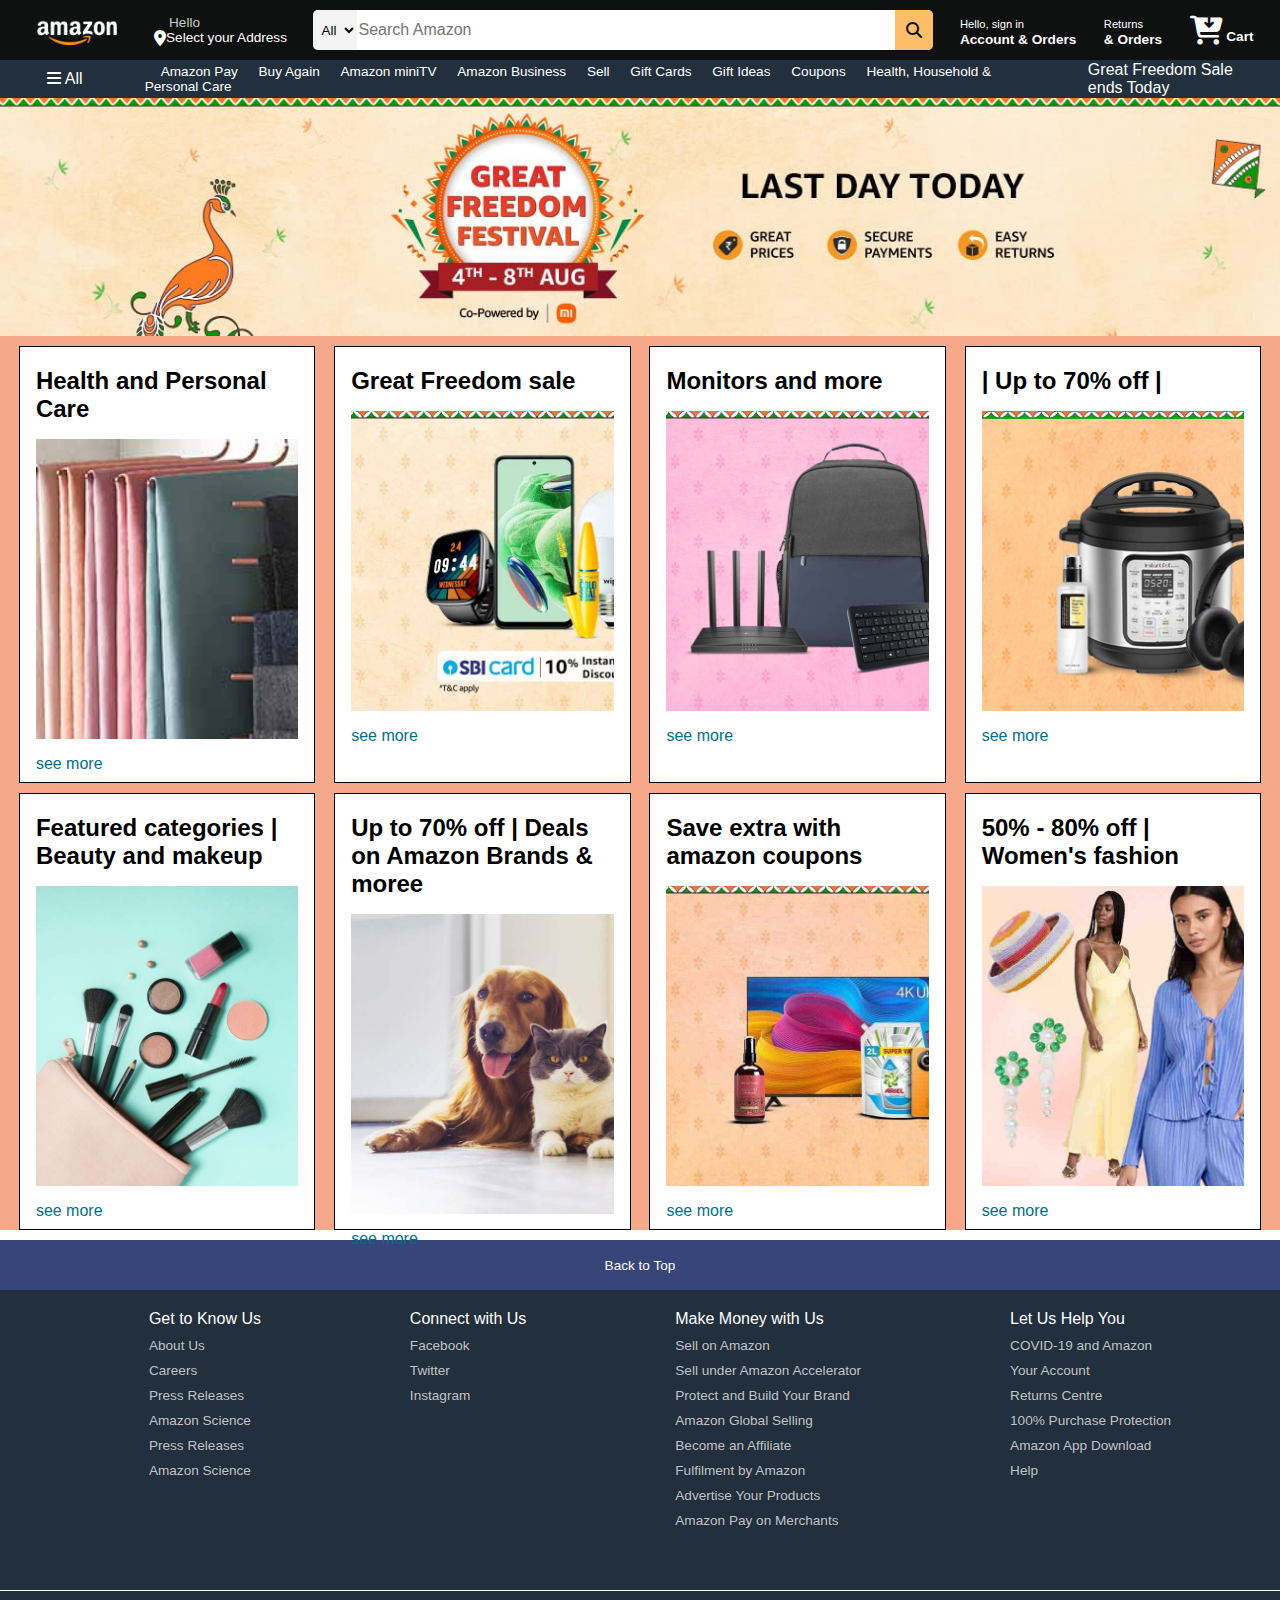
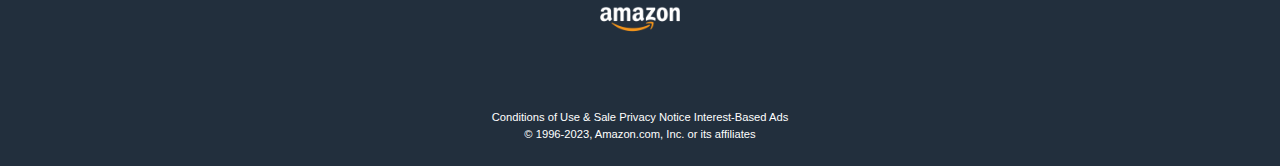
<file: index.html>
<!DOCTYPE html>
<html lang="en">
<head>
    <meta charset="UTF-8">
    <meta name="viewport" content="width=device-width, initial-scale=1.0">
    <title>Amazon-clone</title>
    <link rel="stylesheet" href="style.css">
    <link rel="stylesheet" href="https://cdnjs.cloudflare.com/ajax/libs/font-awesome/6.4.2/css/all.min.css">
</head>
<body>
    <header>
        <div class="navbar">
            <div class="nav-logo border">
                <div class="logo"></div>
            </div>

            <div class="nav-address border">
                <p class="address-p1">Hello</p>
                <div class="add-icon">
                    <i class="fa-solid fa-location-dot"></i>
                    <p class="address-p2">Select your Address</p>
                </div>
            </div>

            <div class="nav-search">
                <select class="search-select">
                    <option >All </option>
                </select>
                <input placeholder="Search Amazon" class="search-input">
                <div class="search-icon">
                    <i class="fa-solid fa-magnifying-glass"></i>
                </div>
            </div>

            <div class="nav-signin border">
               <p><span>Hello, sign in</span></p>
                <p class="nav-second">Account & Orders</p>
            </div>

            <div class="nav-return border">
                <p><span>Returns</span></p>
                 <p class="nav-second">& Orders</p>
            </div>

            <div class="nav-cart border">
                <i class="fa-solid fa-cart-arrow-down"></i>
                Cart
            </div>
        </div>

        <div class="panel">
            <div class="panel-all border">
                <i class="fa-solid fa-bars"></i>
                All
            </div>

            <div class="panel-ops ">
                <p class="border">Amazon Pay</p>
                <p class="border">Buy Again</p>
                <p class="border">Amazon miniTV</p>
                <p class="border">Amazon Business</p>
                <p class="border">Sell</p>
                <p class="border">Gift Cards</p>
                <p class="border">Gift Ideas</p>
                <p class="border">Coupons</p>
                <p class="border">Health, Household & Personal Care</p>
            </div>
            <div class="pannel-offer border">
                <p>Great Freedom Sale</p>
                <p>ends Today</p>
            </div>
        </div>
    </header>

    <div class="hero-section">

    </div>

    <div class="shop-section">
        <div class="box">
            <div class="box-content">
                <h2>Health and Personal Care</h2>
                <div class="box-img" style="background-image: url('images/box1_image.jpg');"></div>
                <p>see more</p>
            </div>
        </div>
        <div class="box">
            <div class="box-content">
                <h2>Great Freedom sale</h2>
                <div class="box-img" style="background-image: url('images/box2_image.jpg');"></div>
                <p>see more</p>
            </div>
        </div>
        <div class="box">
            <div class="box-content">
                <h2>Monitors and more</h2>
                <div class="box-img" style="background-image: url('images/box3_image.jpg');"></div>
                <p>see more</p>
            </div> 
        </div> 
        <div class="box">
            <div class="box-content">
                <h2>| Up to 70% off | </h2>
                <div class="box-img" style="background-image: url('images/box4_image.jpg');"></div>
                <p>see more</p>
            </div>
        </div>
        <div class="box">
            <div class="box-content">
                <h2>Featured categories | Beauty and makeup</h2>
                <div class="box-img" style="background-image: url('images/box5_image.jpg');"></div>
                <p>see more</p>
            </div>
        </div>
        <div class="box">
            <div class="box-content">
                <h2>Up to 70% off | Deals on Amazon Brands & moree</h2>
                <div class="box-img" style="background-image: url('images/box6_image.jpg');"></div>
                <p>see more</p>
            </div>
        </div>
        <div class="box">
            <div class="box-content">
                <h2>Save extra with amazon coupons</h2>
                <div class="box-img" style="background-image: url('images/box7_image.jpg');"></div>
                <p>see more</p>
            </div> 
        </div> 
        <div class="box">
            <div class="box-content">
                <h2>50% - 80% off | Women's fashion</h2>
                <div class="box-img" style="background-image: url('images/box8_image.jpg');"></div>
                <p>see more</p>
            </div>
        </div>
    </div>

    <footer>
        <div class="foot-panel1">
            Back to Top
        </div>
        <div class="foot-panel2">
            <ul>
                <p>Get to Know Us</p>
                <a>About Us</a>       
                <a>Careers</a>      
                <a>Press Releases</a>
                <a>Amazon Science</a>
                <a>Press Releases</a>
                <a>Amazon Science</a>
            </ul>
            <ul>
                <p>Connect with Us</p>
                <a>Facebook</a>       
                <a>Twitter</a>      
                <a>Instagram</a>
            </ul>
            <ul>
                <p>Make Money with Us</p>
                <a>Sell on Amazon</a>       
                <a>Sell under Amazon Accelerator</a>      
                <a>Protect and Build Your Brand</a>
                <a>Amazon Global Selling</a>
                <a>Become an Affiliate</a>
                <a>Fulfilment by Amazon</a>
                <a>Advertise Your Products</a>
                <a>Amazon Pay on Merchants</a>
            </ul>
            <ul>
                <p>Let Us Help You</p>
                <a>COVID-19 and Amazon</a>       
                <a>Your Account</a>      
                <a>Returns Centre</a>
                <a>100% Purchase Protection</a>
                <a>Amazon App Download</a>
                <a>Help</a>
            </ul>
        </div>
        <div class="foot-panel3">
            <div class="logo"> </div>
        </div>

        <div class="foot-panel4">
            <div class="foot-option1">
                <a>Conditions of Use & Sale</a>
                <a>Privacy Notice</a>
                <a>Interest-Based Ads</a>

            </div>
            <div class="foot-option2">
                © 1996-2023, Amazon.com, Inc. or its affiliates
            </div>
        </div>
    </footer>
</body>
</html>
</file>
<file: style.css>
*{
    margin: 0;
    border: border-box;
    font-family: Arial, Helvetica, sans-serif;
}

.navbar{
    height: 60px;
    background-color: #0F1111;
    color: white;
    display: flex;
    justify-content: space-evenly;
    align-items: center;
}

.nav-logo{
    height: 50px;
    width: 100px;

}

.logo{
    background-image:url(images/amazon_logo.png);
    height: 50px;
    width: 100%;
    background-size: cover;
}

.border{
    border: 1.5px solid transparent;
}

.border:hover{
    border: 1px solid white;
}

/* Box2 */

.address-p1{
    color: #cccccc;
    font-size: 0.85rem;
    margin-left: 15px;
}
.address-p2{
    font-size: 0.85rem;
    
}
.add-icon{
    display: flex;
    align-items: center;

}

/* Box 3 */

.nav-search{
    display: flex;
    justify-content: space-evenly;
    background-color: rgb(139, 182, 182);
    width: 620px;
    height: 40px;
    border-radius: 5px;
}

.search-select{
    background-color: #f3f3f3;
    width: 50px;
    text-align: center;
    border-top-left-radius: 5px;
    border-bottom-left-radius:5px ;
    border: none;
}

.search-input{
    width: 100%;
    font-size: 1rem;
    border: none;
}

.search-icon{
    width: 45px;
    display: flex;
    justify-content: center;
    align-items: center;
    font-style: 1.2rem;
    background-color: #febd68;
    border-top-right-radius: 5px;
    border-bottom-right-radius:5px ;
    color: #0F1111;
}

.nav-search:hover{
    border: 2px solid orange;
}

/* Box 4 and box5*/

span{
    font-size: 0.7rem;
}
.nav-second{
    font-size:0.85rem ;
    font-weight: 700;
}

.nav-cart i{
    font-size: 29px;
}
.nav-cart{
    font-size: 0.85rem;
    font-weight: 900;
}

/* Pannel */

.panel{
    height: 38px;
    background-color: #222f3d;
    display: flex;
    color: white;
    justify-content: space-evenly;
    align-items: center;
}

.panel-ops{
    width: 70%;
    font-size: 0.85rem;
    margin-left:15px;
}
.panel-ops p{
    display: inline;
    margin-left: 15px;
}
.panel-offer{
    font-size: 0.9rem;
    font-weight: 700;
}


/* Hero Section */

.hero-section{
    background-image: url(images/hero_image1.jpeg);
    height: 238px;
    width: auto;
    background-size: cover;
}

/* Shop Section */

.shop-section{
    display: flex;
    flex-wrap: wrap;
    justify-content: space-evenly;
    background-color: rgb(246, 168, 139);
}

.box{
    border: 1px solid black;
    height: 400px;
    width: 23%;
    background-color: white;
    padding: 20px 0 15px;
    margin-top: 10px;
}

.box-content{
    margin-left: 1rem;
    margin-right: 1rem;

}

.box-content p{
    color: #007185;
}

.box-img{
    height: 300px;
    background-size: cover;
    margin-top: 1rem;
    margin-bottom: 1rem;
}

/* Footer */

footer{
    margin-top: 10px;
}
.foot-panel1{
    background-color: #37457a;
    color: white;
    height: 50px;
    display: flex;
    justify-content: center;
    align-items: center;
    font-size: 0.85rem;
}

.foot-panel2{
    background-color: #222f3d;
    color: white;
    height: 300px;
    display: flex;
    justify-content: space-evenly;
}

ul{
    margin-top: 20px;
}

ul a{
    display: block;
    font-size: 0.85rem;
    margin-top: 10px;
    color: #dddd;
}

.foot-panel3{
    background-color: #222f3d;
    color: white;
    border-top: 0.5px solid white;
    height: 70px;
    display: flex;
    justify-content: center;

}

.logo{
    background-image:url(images/amazon_logo.png);
    height: 50px;
    width: 100px;
    background-size: cover;
    align-items: center;
}

.foot-panel4{
    background-color: #222f3d;
    color: white;
    height: 80px;
    text-align: center;
    padding-top: 25px;
    font-size: 0.7rem;
    /* display: flex;
    justify-content: center;
    align-items: center; */
}

.foot-option1{
    padding-top: 25px;
}
.foot-option2{
    padding-top: 5px ;
}
</file>
